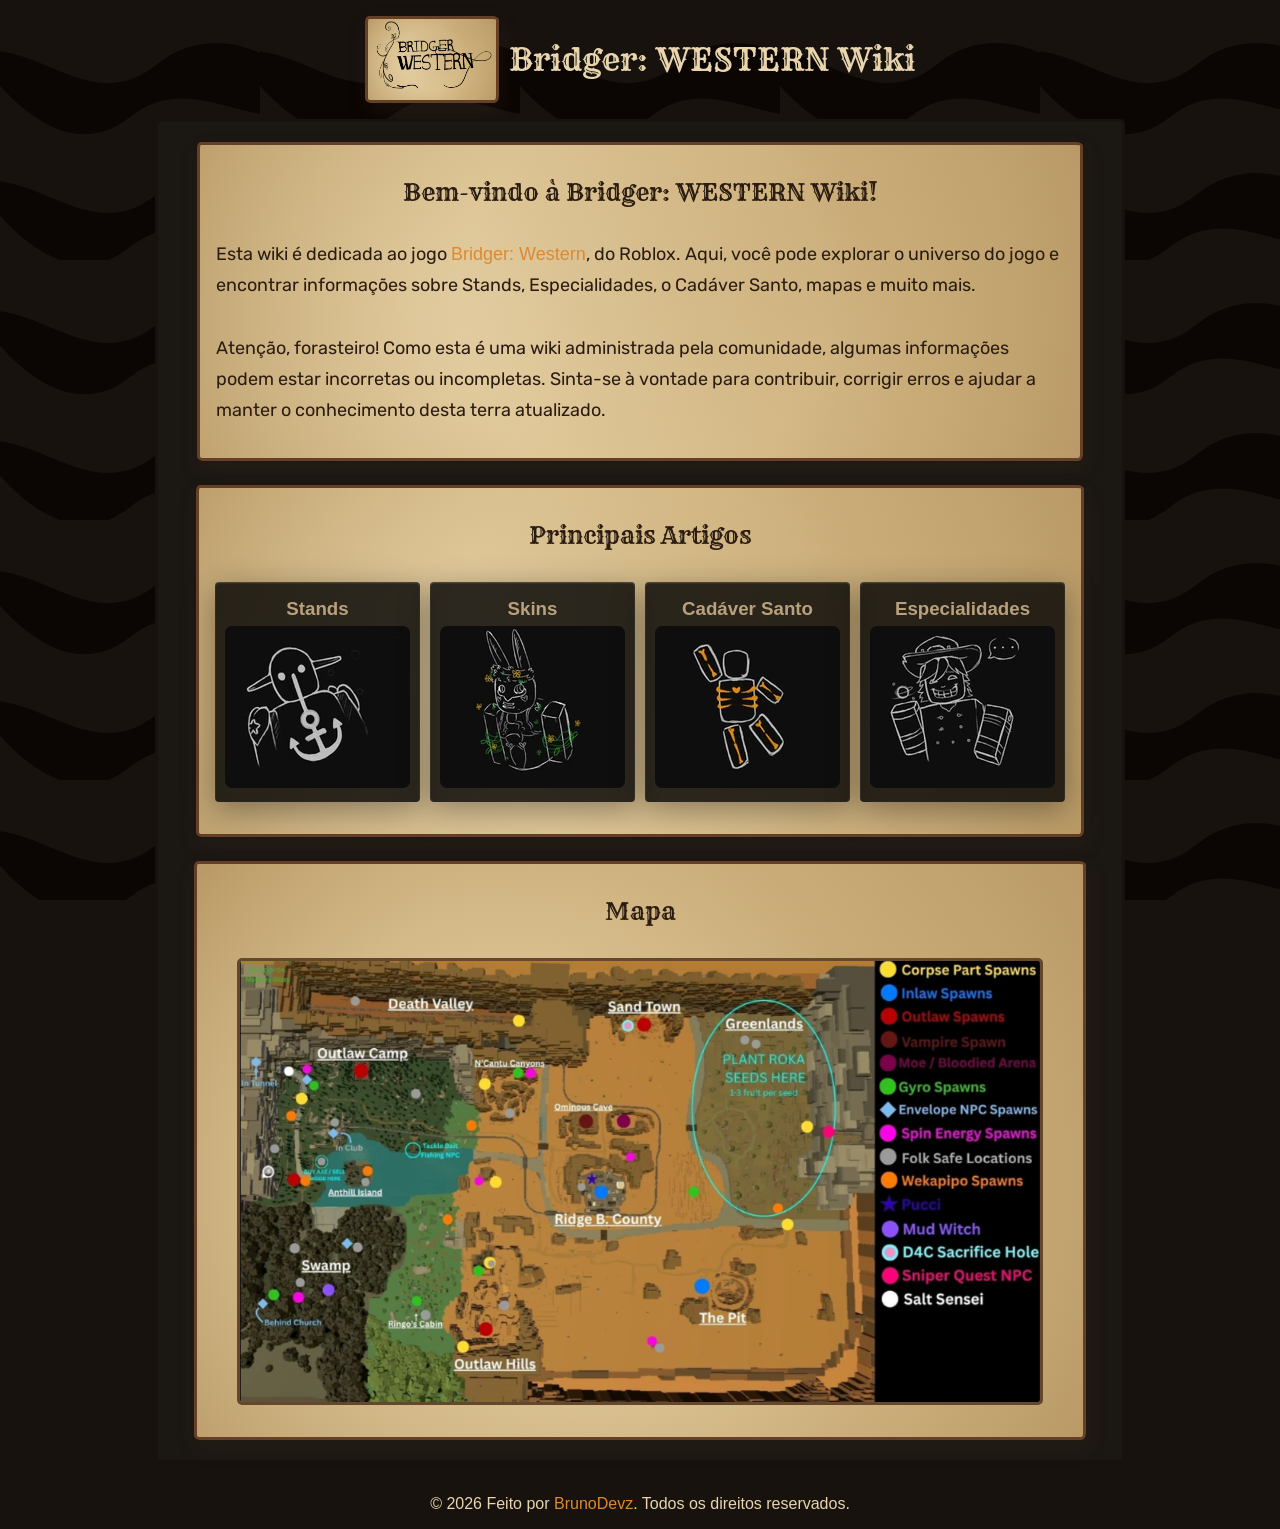
<file: index.html>
<!DOCTYPE html>
<html lang="pt-br">

<head>
    <meta charset="UTF-8">
    <meta name="viewport" content="width=device-width, initial-scale=1.0">

    <link rel="stylesheet" href="styles/index.css">
    <link rel="shortcut icon" href="images/bridger-logo.png" type="image/x-icon">

    <link rel="preconnect" href="https://fonts.googleapis.com">
    <link rel="preconnect" href="https://fonts.gstatic.com" crossorigin>
    <link href="https://fonts.googleapis.com/css2?family=Rubik:ital,wght@0,300..900;1,300..900&family=Rye&display=swap"
        rel="stylesheet">

    <title>Bridger: WESTERN | Wiki</title>
</head>

<body>

    <header class="cabecalho">
        <div class="main-informacao">
            <div class="div-imagem">
                <a href="index.html"><img class="imagem-principal" src="images/bridger-logo.png" alt="logo bridger western"></a>
            </div>
            <h1 class="titulo">Bridger: WESTERN Wiki</h1>
        </div>
    </header>

    <main class="main">

        <section class="section section-principal">
            <h2 class="subtitulo">Bem-vindo à Bridger: WESTERN Wiki!</h2>
            <p class="paragrafo-section">Esta wiki é dedicada ao jogo <a class="link"
                    href="https://www.roblox.com/pt/games/99449877692519/Bridger-WESTERN" target="_blank">Bridger:
                    Western</a>, do Roblox. Aqui, você pode
                explorar o universo do jogo e encontrar informações sobre Stands, Especialidades, o Cadáver Santo, mapas
                e muito mais.</p>

            <p class="paragrafo-section">
                Atenção, forasteiro! Como esta é uma wiki administrada pela comunidade, algumas informações podem estar
                incorretas ou incompletas. Sinta-se à vontade para contribuir, corrigir erros e ajudar a manter o
                conhecimento desta terra atualizado.
            </p>
        </section>



        <section class="section">
            <h2 class="titulo-section">Principais Artigos</h2>

            <div class="container-cards">

                <div class="card">
                    <a class="link" href="stands.html">

                        <h3 class="card-titulo">Stands</h3>
                        <img class="imagem-card" src="images/stands-logo.png" alt="icone de stand">
                    </a>
                </div>

                <div class="card">
                    <a class="link" href="skins.html">
                        <h3 class="card-titulo">Skins</h3>
                        <img class="imagem-card" src="images/skins-logo.png" alt="icone de skins">
                    </a>
                </div>

                <div class="card">
                    <a class="link" href="corpse.html">
                        <h3 class="card-titulo">Cadáver Santo</h3>
                        <img class="imagem-card" src="images/corpse-logo.png" alt="icone das partes do cadaver santo">
                    </a>
                </div>

                <div class="card">
                    <a class="link" href="specialty.html">
                        <h3 class="card-titulo">Especialidades</h3>
                        <img class="imagem-card" src="images/specialty-logo.png" alt="icone de Especialidades">
                    </a>
                </div>



            </div>

        </section>

        <section class="section section-secundaria">
            <h2 class="titulo-section">Mapa</h2>
            <img class="imagem-secundaria" src="images/map.png" alt="mapa do bridger">
        </section>



    </main>
    <footer class="footer">
        <p>&copy; <span id="year"></span> Feito por <a class="link" href="https://brunodevz.vercel.app" target="_blank">BrunoDevz</a>. Todos os direitos reservados.</p>
    </footer>
    <script>
        document.getElementById("year").textContent = new Date().getFullYear();
    </script>
</body>

</html>
</file>
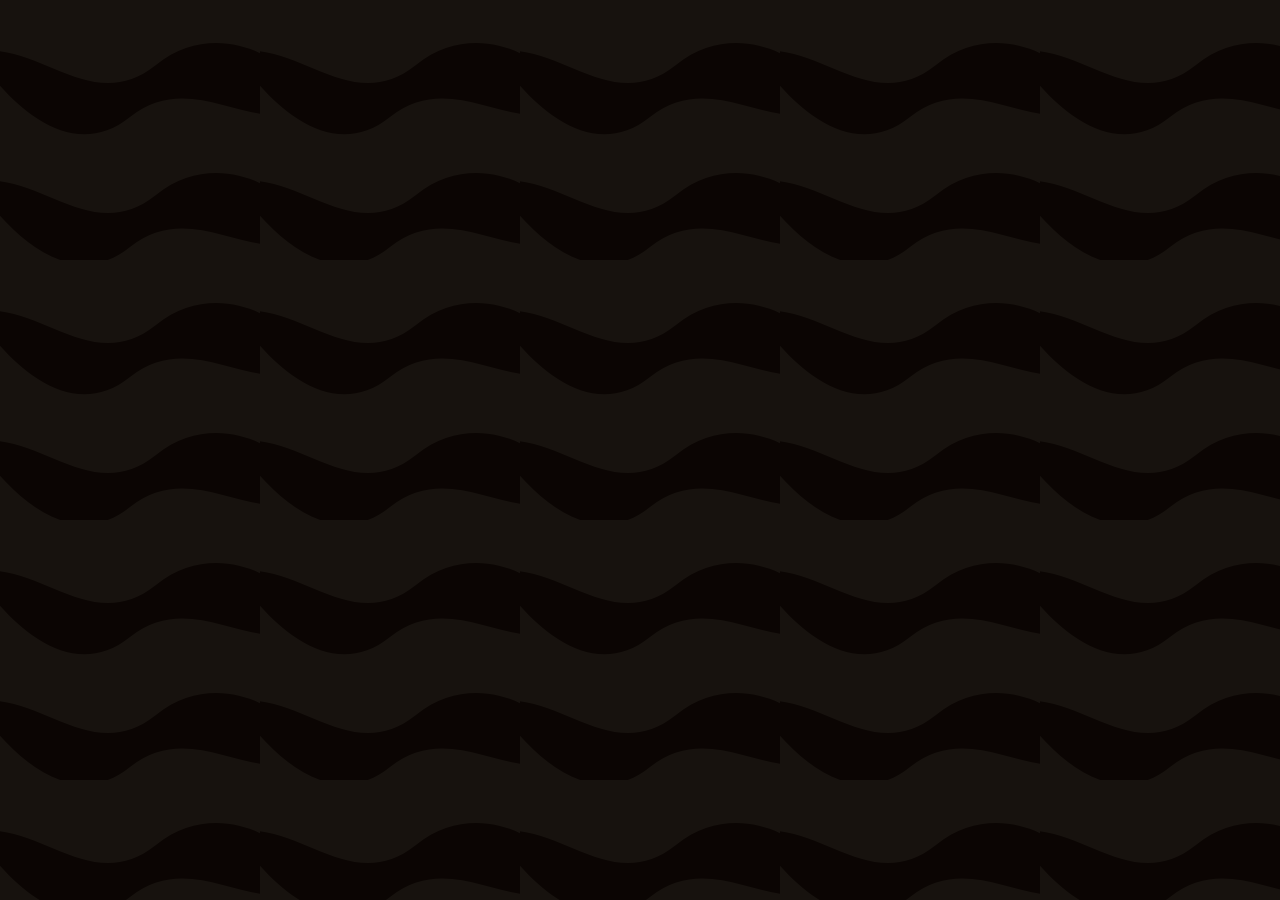
<file: corpse.html>
<!DOCTYPE html>
<html lang="pt-br">

<head>
    <meta charset="UTF-8">
    <meta name="viewport" content="width=device-width, initial-scale=1.0">
    <link rel="stylesheet" href="styles/corpse.css">
    <link rel="shortcut icon" href="images/favicon.png" type="image/x-icon">

    <link rel="preconnect" href="https://fonts.googleapis.com">
    <link rel="preconnect" href="https://fonts.gstatic.com" crossorigin>

    <link
        href="https://fonts.googleapis.com/css2?family=Cinzel:wght@400..900&family=Pixelify+Sans:wght@400..700&family=Rye&display=swap"
        rel="stylesheet">
    <title>Partes do Cadáver | Bridger: WESTERN | Wiki</title>
</head>

<body>

</body>

</html>
</file>
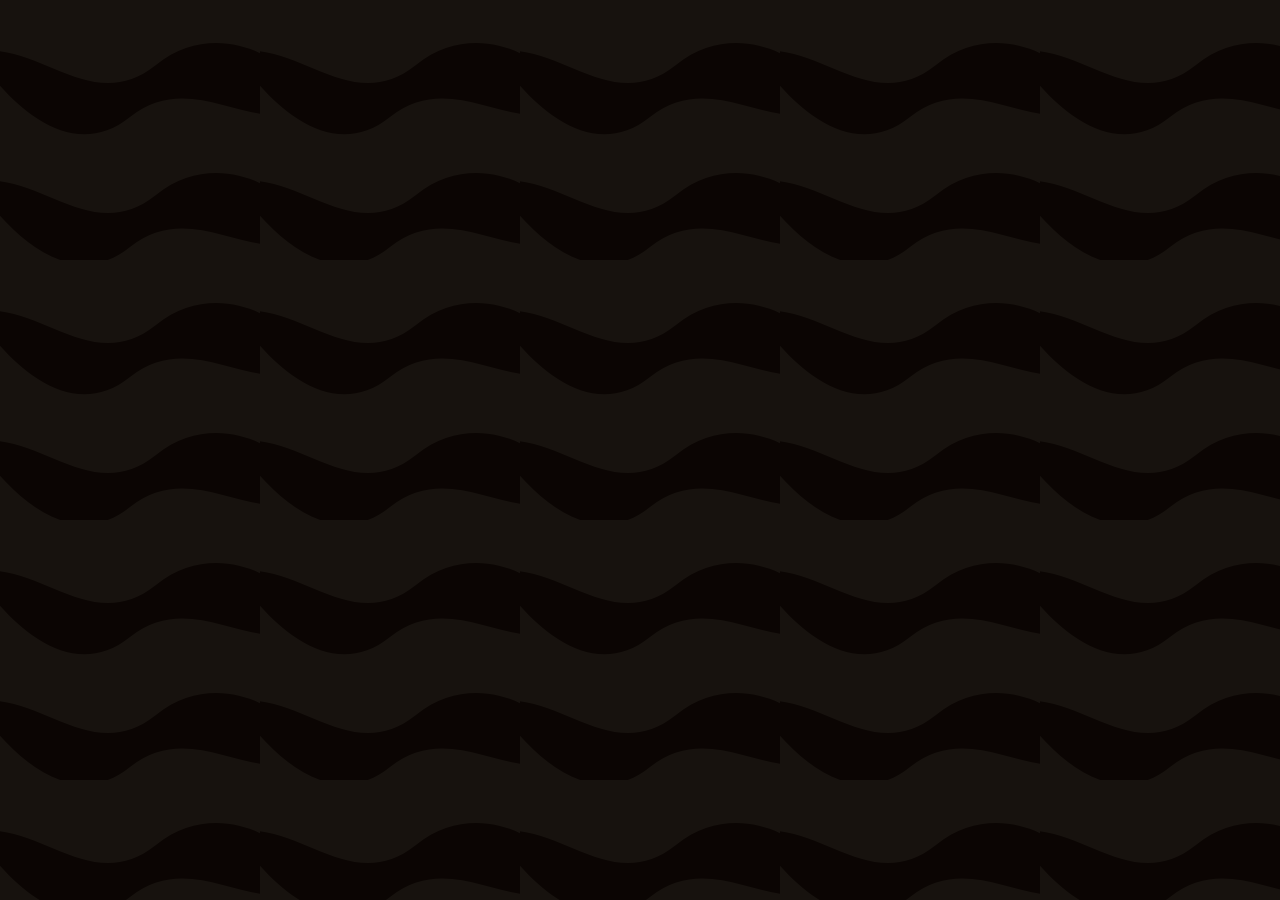
<file: skins.html>
<!DOCTYPE html>
<html lang="pt-br">

<head>
    <meta charset="UTF-8">
    <meta name="viewport" content="width=device-width, initial-scale=1.0">
    <link rel="stylesheet" href="styles/skins.css">
    <link rel="shortcut icon" href="images/favicon.png" type="image/x-icon">

    <link rel="preconnect" href="https://fonts.googleapis.com">
    <link rel="preconnect" href="https://fonts.gstatic.com" crossorigin>


    <link
        href="https://fonts.googleapis.com/css2?family=Cinzel:wght@400..900&family=Pixelify+Sans:wght@400..700&family=Rye&display=swap"
        rel="stylesheet">
    <title>Skins | Bridger: WESTERN | Wiki</title>
</head>

<body>

</body>

</html>
</file>
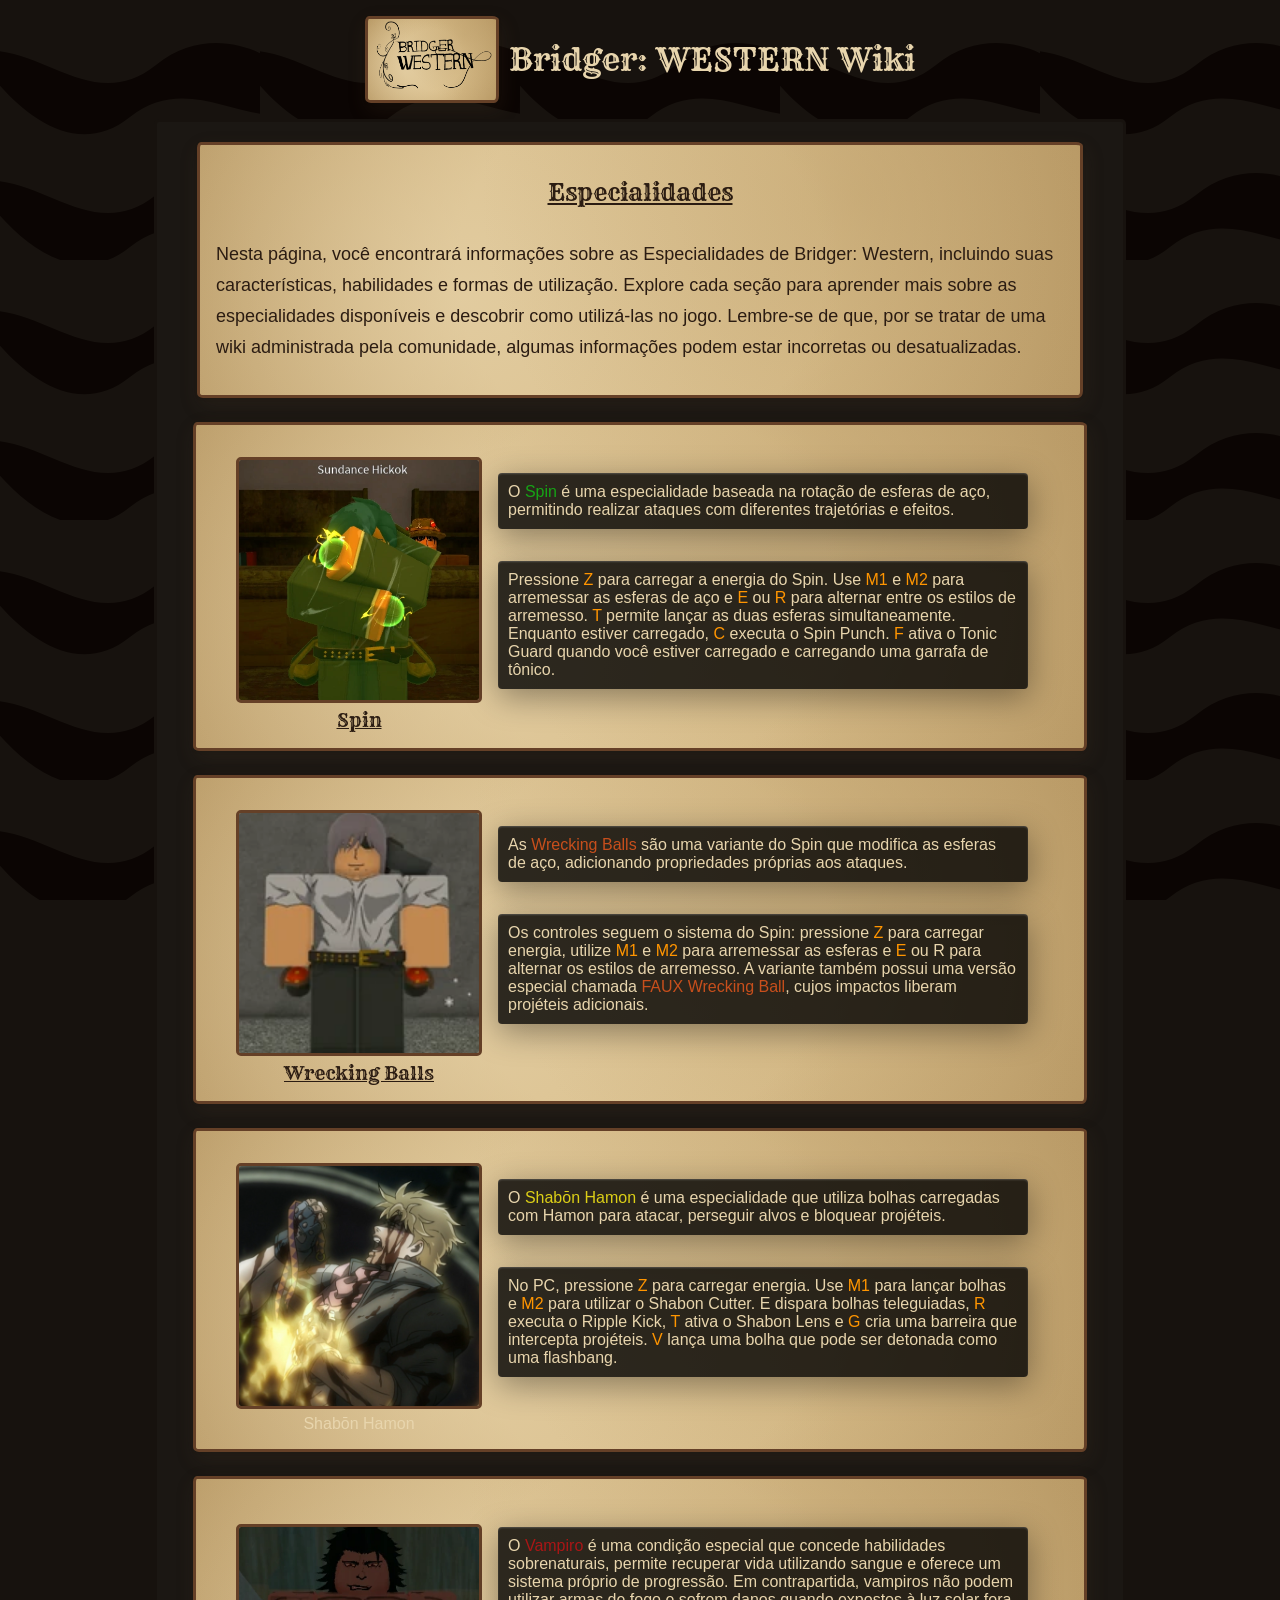
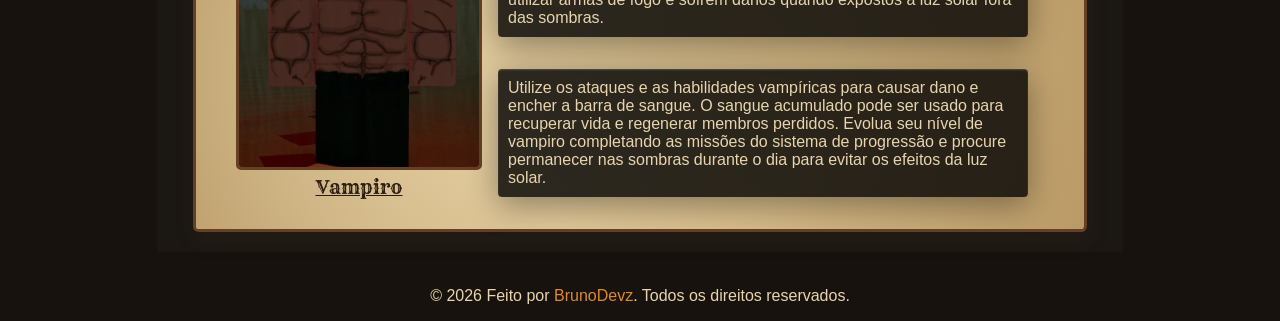
<file: specialty.html>
<!DOCTYPE html>
<html lang="pt-br">

<head>
    <meta charset="UTF-8">
    <meta name="viewport" content="width=device-width, initial-scale=1.0">
    <link rel="stylesheet" href="styles/specialty.css">
    <link rel="shortcut icon" href="images/favicon.png" type="image/x-icon">

    <link rel="preconnect" href="https://fonts.googleapis.com">
    <link rel="preconnect" href="https://fonts.gstatic.com" crossorigin>

    <link
        href="https://fonts.googleapis.com/css2?family=Cinzel:wght@400..900&family=Pixelify+Sans:wght@400..700&family=Rye&display=swap"
        rel="stylesheet">
    <title>Especialidades | Bridger: WESTERN | Wiki</title>
</head>

<body>

    <header class="cabecalho">
        <div class="main-informacao">
            <div class="div-imagem">
                <a href="index.html"><img class="imagem-principal" src="images/bridger-logo.png"
                        alt="logo bridger western"></a>
            </div>
            <h1 class="titulo">Bridger: WESTERN Wiki</h1>
        </div>
    </header>

    <main class="main">


        <section class="section section-principal">
            <h2 class="subtitulo">Especialidades</h2>
            <p class="paragrafo-section">Nesta página, você encontrará informações sobre as Especialidades de Bridger:
                Western, incluindo suas
                características, habilidades e formas de utilização. Explore cada seção para aprender mais sobre as
                especialidades disponíveis e descobrir como utilizá-las no jogo. Lembre-se de que, por se tratar de uma
                wiki administrada pela comunidade, algumas informações podem estar incorretas ou desatualizadas.</p>
        </section>

        <section class="section section-secundaria">

            <div class="especialidade">
                <img class="imagem-especialidade" src="images/spin.png" alt="imagem do spin">
                <h3 class="titulo-especialidade">Spin</h3>
            </div>

            <div class="descricao-especialidade">
                <div class="card-paragrafo">
                    <p class="paragrafo-descricao">
                        O <span class="span-spin">Spin</span> é uma especialidade baseada na rotação de esferas de aço,
                        permitindo realizar ataques com
                        diferentes trajetórias e efeitos.
                    </p>
                </div>
                <div class="card-paragrafo">
                    <p class="paragrafo-descricao">Pressione <span class="comando">Z</span> para carregar a energia do
                        Spin. Use <span class="comando">M1</span> e <span class="comando">M2</span> para arremessar as
                        esferas de aço e <span class="comando">E</span> ou <span class="comando">R</span> para
                        alternar entre os estilos de arremesso. <span class="comando">T</span> permite lançar as duas
                        esferas simultaneamente. Enquanto
                        estiver carregado, <span class="comando">C</span> executa o Spin Punch. <span
                            class="comando">F</span> ativa o Tonic Guard quando você estiver carregado e
                        carregando uma garrafa de tônico.</p>
                </div>
            </div>
        </section>

        <section class="section section-secundaria">

            <div class="especialidade">
                <img class="imagem-especialidade" src="images/wrecking-ball.png" alt="imagem das wrecking balls">
                <h3 class="titulo-especialidade">Wrecking Balls</h3>
            </div>

            <div class="descricao-especialidade">
                <div class="card-paragrafo">
                    <p class="paragrafo-descricao">
                        As <span class="span-wrecking">Wrecking Balls</span> são uma variante do Spin que modifica as
                        esferas de aço, adicionando propriedades próprias aos ataques.
                    </p>
                </div>
                <div class="card-paragrafo">
                    <p class="paragrafo-descricao">Os controles seguem o sistema do Spin: pressione <span
                            class="comando">Z</span> para carregar
                        energia, utilize <span class="comando">M1</span> e <span class="comando">M2</span> para
                        arremessar as esferas e <span class="comando">E</span> ou R para alternar os estilos de
                        arremesso. A variante também possui uma versão especial chamada <span class="span-wrecking">FAUX
                            Wrecking Ball</span>, cujos
                        impactos liberam projéteis adicionais.</p>
                </div>
            </div>
        </section>

        <section class="section section-secundaria">

            <div class="especialidade">
                <img class="imagem-especialidade" src="images/hamon.png" alt="imagem do hamon>
                <h3 class=" titulo-especialidade">Shabōn Hamon</h3>
            </div>

            <div class="descricao-especialidade">
                <div class="card-paragrafo">
                    <p class="paragrafo-descricao">
                        O <span class="span-hamon">Shabōn Hamon</span> é uma especialidade que utiliza bolhas carregadas
                        com Hamon para atacar,
                        perseguir alvos e bloquear projéteis.
                    </p>
                </div>
                <div class="card-paragrafo">
                    <p class="paragrafo-descricao">No PC, pressione <span class="comando">Z</span> para carregar
                        energia. Use <span class="comando">M1</span> para lançar bolhas
                        e <span class="comando">M2</span> para utilizar o Shabon Cutter. E dispara bolhas teleguiadas,
                        <span class="comando">R</span> executa o Ripple Kick, <span class="comando">T</span>
                        ativa o Shabon Lens e <span class="comando">G</span> cria uma barreira que intercepta projéteis.
                        <span class="comando">V</span> lança uma bolha que pode
                        ser detonada como uma flashbang.
                    </p>
                </div>
            </div>
        </section>

        <section class="section section-secundaria">

            <div class="especialidade">
                <img class="imagem-especialidade" src="images/vampire.png" alt="imagem do vampiro">
                <h3 class="titulo-especialidade">Vampiro</h3>
            </div>

            <div class="descricao-especialidade">
                <div class="card-paragrafo">
                    <p class="paragrafo-descricao">
                        O <span class="span-vampire">Vampiro</span> é uma condição especial que concede habilidades
                        sobrenaturais, permite recuperar vida
                        utilizando sangue e oferece um sistema próprio de progressão. Em contrapartida, vampiros não
                        podem utilizar armas de fogo e sofrem danos quando expostos à luz solar fora das sombras.
                </div>
                <div class="card-paragrafo">
                    <p class="paragrafo-descricao">Utilize os ataques e as habilidades vampíricas para causar dano e
                        encher a barra de sangue. O sangue acumulado pode ser usado para recuperar vida e regenerar
                        membros perdidos. Evolua seu nível de vampiro completando as missões do sistema de progressão e
                        procure permanecer nas sombras durante o dia para evitar os efeitos da luz solar.</p>
                </div>
            </div>
        </section>

    </main>

    <footer class="footer">
        <p>&copy; <span id="year"></span> Feito por <a class="link" href="https://brunodevz.vercel.app"
                target="_blank">BrunoDevz</a>. Todos os direitos reservados.</p>
    </footer>
    <script>
        document.getElementById("year").textContent = new Date().getFullYear();
    </script>
</body>

</html>
</file>
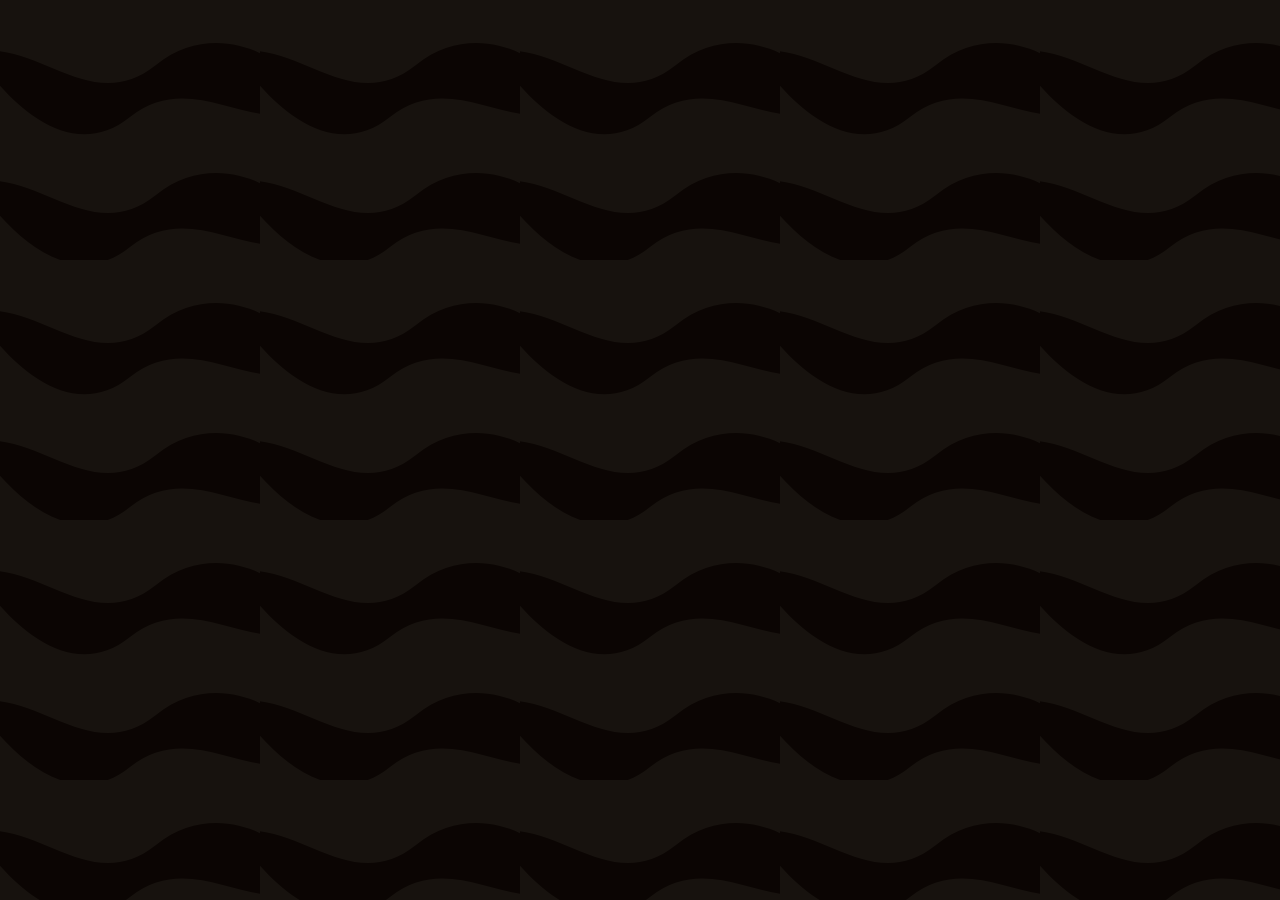
<file: stands.html>
<!DOCTYPE html>
<html lang="pt-br">

<head>
    <meta charset="UTF-8">
    <meta name="viewport" content="width=device-width, initial-scale=1.0">
    <link rel="stylesheet" href="styles/stands.css">
    <link rel="shortcut icon" href="images/favicon.png" type="image/x-icon">

    <link rel="preconnect" href="https://fonts.googleapis.com">
    <link rel="preconnect" href="https://fonts.gstatic.com" crossorigin>

    <link
        href="https://fonts.googleapis.com/css2?family=Cinzel:wght@400..900&family=Pixelify+Sans:wght@400..700&family=Rye&display=swap"
        rel="stylesheet">
    <title>Stands | Bridger: WESTERN | Wiki</title>
</head>

<body>

</body>

</html>
</file>
<file: styles/index.css>
:root {
  --glass-black-bg: rgba(0, 0, 0, 0.8);
  --glass-shadow:
    inset 0 1px 2px rgba(255, 255, 255, 0.2), 0 8px 32px 0 rgba(0, 0, 0, 0.37);

  /* FUNDOS */
  --bg-primary: #17120e;
  --bg-secondary: #241911;
  --bg-tertiary: #332318;

  /* PAPEL VELHO */
  --paper: #d8bd8a;
  --paper-light: #e8d5ad;
  --paper-dark: #b99a66;

  /* MARROM */
  --brown-dark: #3b2417;
  --brown: #654027;
  --brown-light: #8b5a32;

  /* LARANJA / FERRUGEM */
  --orange: #c87532;
  --orange-light: #e49a4f;
  --rust: #9e4828;

  /* PRETO */
  --black: #0d0b09;
  --black-soft: #1b1713;

  /* TEXTOS */
  --text-primary: #e8d5ad;
  --text-secondary: #b9a17d;
  --text-dark: #2b1c12;
  --text-muted: #82705a;

  /* BORDAS */
  --border: #65472d;
  --border-light: #987247;

  /* INTERAÇÕES */
  --accent: #c87532;
  --accent-hover: #e49a4f;
  --link: #dd8930;
  --link-hover: #ff9500;

  /* EFEITOS */
  --shadow: rgba(0, 0, 0, 0.45);
  --overlay: rgba(13, 11, 9, 0.8);
}
* {
  margin: 0;
  padding: 0;
  outline: 0;
  border: none;
  text-decoration: none;
  font-family: "Roboto", sans-serif;
}

body {
  display: flex;
  flex-direction: column;
  justify-content: center;
  align-items: center;


  background-color: var(--bg-primary); 

  background-image:

    url("data:image/svg+xml,%3Csvg viewBox='0 0 200 200' xmlns='http://w3.org id='bgNoise'%3E%3CfeTurbulence type='fractalNoise' baseFrequency='0.8' numOctaves='3' stitchTiles='stitch'/%3E%3C/filter%3E%3Crect width='100%25' height='100%25' filter='url(%23bgNoise)' opacity='0.25'/%3E%3C/svg%3E"),
    
  
    url("data:image/svg+xml,%3Csvg xmlns='http://www.w3.org/2000/svg' width='120' height='120' viewBox='0 0 100 100'%3E%3Cpath d='M-10 20 C 15 15, 35 45, 60 25 C 85 5, 115 25, 120 40 C 100 55, 75 25, 50 45 C 25 65, 0 35, -10 20 Z M-10 70 C 15 65, 35 95, 60 75 C 85 55, 115 75, 120 90 C 100 105, 75 75, 50 95 C 25 115, 0 85, -10 70 Z' fill='%233b2417'/%3E%3C/svg%3E");


  background-blend-mode: overlay; 
  
  /* Comportamento das camadas */
  background-attachment: fixed;
  background-repeat: no-repeat, repeat;
  background-size: cover, 260px;
  
  margin: 0;
  min-height: 100vh;
  color: var(--text-primary);
}



section {
  padding: 2rem 1rem;
}

h2 {
  color: var(--text-dark);
}

h3 {
  color: var(--text-secondary);
}

.link {
  color: var(--link);
  transition: color 0.3s ease;
}

.link:hover {
  color: var(--link-hover);
}

.cabecalho {
  display: flex;
  justify-content: flex-start;
  align-items: center;

  margin-top: 1rem;
}

.main {
  display: flex;
  flex-direction: column;
  justify-content: center;
  align-items: center;

  margin: 1rem;
  padding: 20px;
  gap: 1.5rem;

  border: 3px solid var(--bg-primary);
  border-radius: 5px;

  background-color: var(--black-soft);
}

.div-imagem {
  background-color: var(--paper);
  background-image:
    url("data:image/svg+xml,%3Csvg viewBox='0 0 200 200' xmlns='http://w3.org id='noise'%3E%3CfeTurbulence type='fractalNoise' baseFrequency='0.75' numOctaves='3' stitchTiles='stitch'/%3E%3C/filter%3E%3Crect width='100%25' height='100%25' filter='url(%23noise)' opacity='0.15'/%3E%3C/svg%3E"),
    radial-gradient(
      circle at 75% 20%,
      rgba(185, 154, 102, 0.4) 0%,
      transparent 55%
    ),
    radial-gradient(
      circle at 30% 60%,
      rgba(232, 213, 173, 0.6) 0%,
      transparent 60%
    ),
    radial-gradient(circle, transparent 40%, var(--paper-dark) 100%);

  background-blend-mode: multiply, normal, normal, normal;

  border: 3px solid var(--brown);
  border-radius: 4px 7px 5px 6px / 6px 4px 7px 5px;

  box-shadow:
    0 1px 3px rgba(0, 0, 0, 0.1),
    2px 8px 20px rgba(80, 60, 40, 0.2);

  transition: all 0.3s ease;
}

.imagem-principal {
  width: 8rem;
}

.main-informacao {
  display: flex;
  flex-direction: row;
  justify-content: flex-start;
  align-items: center;

  gap: 10px;

  transition:
    transform 0.3s ease,
    text-shadow 0.3s ease;
}

.titulo {
  font-family: "rye", serif;
  font-weight: 400;
  font-style: normal;
  cursor: default;
}

.div-imagem:hover {
  transform: scale(1.03);
}

.section {
  display: flex;
  flex-direction: column;
  justify-content: center;
  align-items: center;

  border: 3px solid var(--brown);

  margin: 0px 1rem;

  background-color: var(--paper);
  background-image:
    url("data:image/svg+xml,%3Csvg viewBox='0 0 200 200' xmlns='http://w3.org id='noise'%3E%3CfeTurbulence type='fractalNoise' baseFrequency='0.75' numOctaves='3' stitchTiles='stitch'/%3E%3C/filter%3E%3Crect width='100%25' height='100%25' filter='url(%23noise)' opacity='0.15'/%3E%3C/svg%3E"),
    radial-gradient(
      circle at 75% 20%,
      rgba(185, 154, 102, 0.4) 0%,
      transparent 55%
    ),
    radial-gradient(
      circle at 30% 60%,
      rgba(232, 213, 173, 0.6) 0%,
      transparent 60%
    ),
    radial-gradient(circle, transparent 40%, var(--paper-dark) 100%);

  background-blend-mode: multiply, normal, normal, normal;

  border-radius: 4px 7px 5px 6px / 6px 4px 7px 5px;

  box-shadow:
    0 1px 3px rgba(0, 0, 0, 0.1),
    2px 8px 20px rgba(80, 60, 40, 0.2);
}

.section-secundaria {
  padding: 2rem 2.5rem;
}

.section-principal {
  display: flex;
  width: 53rem;

  gap: 2rem;
}

.subtitulo {
  font-family: "rye", serif;
  font-weight: 400;
  font-style: normal;
  cursor: default;
}

.paragrafo-section {
  color: var(--text-dark);
  font-family: rubik, helvetica, arial, sans-serif;
  font-size: 18px;
  font-weight: 400;
  line-height: 31px;
}

.titulo-section {
  font-family: "rye", serif;
  font-weight: 400;
  font-style: normal;
  margin-bottom: 2rem;
}

.container-cards {
  display: flex;
  justify-content: center;
  flex-wrap: wrap;
  gap: 10px;
}

.card {
  display: grid;
  place-items: center;
  gap: 12px;
  padding: 10px;

  background-color: var(--glass-black-bg);
  box-shadow: var(--glass-shadow);
  border-radius: 4px;

  transition: all 0.3s ease;
}

.card-titulo {
  text-align: center;
  margin: 6px;
}

.imagem-card {
  border-radius: 7px;
}

.card:hover {
  transform: scale(1.03);
}

.imagem-secundaria {
  width: 50rem;
  border-radius: 5px;
  border: 3px solid var(--border);
}

.footer {
  margin: 1rem;
}
</file>
<file: styles/corpse.css>
:root {
  --glass-black-bg: rgba(0, 0, 0, 0.8);
  --glass-shadow:
    inset 0 1px 2px rgba(255, 255, 255, 0.2), 0 8px 32px 0 rgba(0, 0, 0, 0.37);

  /* FUNDOS */
  --bg-primary: #17120e;
  --bg-secondary: #241911;
  --bg-tertiary: #332318;

  /* PAPEL VELHO */
  --paper: #d8bd8a;
  --paper-light: #e8d5ad;
  --paper-dark: #b99a66;

  /* MARROM */
  --brown-dark: #3b2417;
  --brown: #654027;
  --brown-light: #8b5a32;

  /* LARANJA / FERRUGEM */
  --orange: #c87532;
  --orange-light: #e49a4f;
  --rust: #9e4828;

  /* PRETO */
  --black: #0d0b09;
  --black-soft: #1b1713;

  /* TEXTOS */
  --text-primary: #e8d5ad;
  --text-secondary: #b9a17d;
  --text-dark: #2b1c12;
  --text-muted: #82705a;

  /* BORDAS */
  --border: #65472d;
  --border-light: #987247;

  /* INTERAÇÕES */
  --accent: #c87532;
  --accent-hover: #e49a4f;
  --link: #dd8930;
  --link-hover: #ff9500;

  /* EFEITOS */
  --shadow: rgba(0, 0, 0, 0.45);
  --overlay: rgba(13, 11, 9, 0.8);
}

* {
  margin: 0;
  padding: 0;
  outline: 0;
  border: none;
  text-decoration: none;
  font-family: "Roboto", sans-serif;
}

body {
  display: flex;
  flex-direction: column;
  justify-content: center;
  align-items: center;


  background-color: var(--bg-primary); 

  background-image:

    url("data:image/svg+xml,%3Csvg viewBox='0 0 200 200' xmlns='http://w3.org id='bgNoise'%3E%3CfeTurbulence type='fractalNoise' baseFrequency='0.8' numOctaves='3' stitchTiles='stitch'/%3E%3C/filter%3E%3Crect width='100%25' height='100%25' filter='url(%23bgNoise)' opacity='0.25'/%3E%3C/svg%3E"),
    
  
    url("data:image/svg+xml,%3Csvg xmlns='http://www.w3.org/2000/svg' width='120' height='120' viewBox='0 0 100 100'%3E%3Cpath d='M-10 20 C 15 15, 35 45, 60 25 C 85 5, 115 25, 120 40 C 100 55, 75 25, 50 45 C 25 65, 0 35, -10 20 Z M-10 70 C 15 65, 35 95, 60 75 C 85 55, 115 75, 120 90 C 100 105, 75 75, 50 95 C 25 115, 0 85, -10 70 Z' fill='%233b2417'/%3E%3C/svg%3E");


  background-blend-mode: overlay; 
  
  /* Comportamento das camadas */
  background-attachment: fixed;
  background-repeat: no-repeat, repeat;
  background-size: cover, 260px;
  
  margin: 0;
  min-height: 100vh;
  color: var(--text-primary);
}
</file>
<file: styles/skins.css>
:root {
  --glass-black-bg: rgba(0, 0, 0, 0.8);
  --glass-shadow:
    inset 0 1px 2px rgba(255, 255, 255, 0.2), 0 8px 32px 0 rgba(0, 0, 0, 0.37);

  /* FUNDOS */
  --bg-primary: #17120e;
  --bg-secondary: #241911;
  --bg-tertiary: #332318;

  /* PAPEL VELHO */
  --paper: #d8bd8a;
  --paper-light: #e8d5ad;
  --paper-dark: #b99a66;

  /* MARROM */
  --brown-dark: #3b2417;
  --brown: #654027;
  --brown-light: #8b5a32;

  /* LARANJA / FERRUGEM */
  --orange: #c87532;
  --orange-light: #e49a4f;
  --rust: #9e4828;

  /* PRETO */
  --black: #0d0b09;
  --black-soft: #1b1713;

  /* TEXTOS */
  --text-primary: #e8d5ad;
  --text-secondary: #b9a17d;
  --text-dark: #2b1c12;
  --text-muted: #82705a;

  /* BORDAS */
  --border: #65472d;
  --border-light: #987247;

  /* INTERAÇÕES */
  --accent: #c87532;
  --accent-hover: #e49a4f;
  --link: #dd8930;
  --link-hover: #ff9500;

  /* EFEITOS */
  --shadow: rgba(0, 0, 0, 0.45);
  --overlay: rgba(13, 11, 9, 0.8);
}

* {
  margin: 0;
  padding: 0;
  outline: 0;
  border: none;
  text-decoration: none;
  font-family: "Roboto", sans-serif;
}

body {
  display: flex;
  flex-direction: column;
  justify-content: center;
  align-items: center;


  background-color: var(--bg-primary); 

  background-image:

    url("data:image/svg+xml,%3Csvg viewBox='0 0 200 200' xmlns='http://w3.org id='bgNoise'%3E%3CfeTurbulence type='fractalNoise' baseFrequency='0.8' numOctaves='3' stitchTiles='stitch'/%3E%3C/filter%3E%3Crect width='100%25' height='100%25' filter='url(%23bgNoise)' opacity='0.25'/%3E%3C/svg%3E"),
    
  
    url("data:image/svg+xml,%3Csvg xmlns='http://www.w3.org/2000/svg' width='120' height='120' viewBox='0 0 100 100'%3E%3Cpath d='M-10 20 C 15 15, 35 45, 60 25 C 85 5, 115 25, 120 40 C 100 55, 75 25, 50 45 C 25 65, 0 35, -10 20 Z M-10 70 C 15 65, 35 95, 60 75 C 85 55, 115 75, 120 90 C 100 105, 75 75, 50 95 C 25 115, 0 85, -10 70 Z' fill='%233b2417'/%3E%3C/svg%3E");


  background-blend-mode: overlay; 
  
  /* Comportamento das camadas */
  background-attachment: fixed;
  background-repeat: no-repeat, repeat;
  background-size: cover, 260px;
  
  margin: 0;
  min-height: 100vh;
  color: var(--text-primary);
}
</file>
<file: styles/specialty.css>
:root {
  --glass-black-bg: rgba(0, 0, 0, 0.8);
  --glass-shadow:
    inset 0 1px 2px rgba(255, 255, 255, 0.2), 0 8px 32px 0 rgba(0, 0, 0, 0.37);

  /* FUNDOS */
  --bg-primary: #17120e;
  --bg-secondary: #241911;
  --bg-tertiary: #332318;

  /* PAPEL VELHO */
  --paper: #d8bd8a;
  --paper-light: #e8d5ad;
  --paper-dark: #b99a66;

  /* MARROM */
  --brown-dark: #3b2417;
  --brown: #654027;
  --brown-light: #8b5a32;

  /* LARANJA / FERRUGEM */
  --orange: #c87532;
  --orange-light: #e49a4f;
  --rust: #9e4828;

  /* PRETO */
  --black: #0d0b09;
  --black-soft: #1b1713;

  /* TEXTOS */
  --text-primary: #e8d5ad;
  --text-secondary: #b9a17d;
  --text-dark: #2b1c12;
  --text-muted: #82705a;

  /* BORDAS */
  --border: #65472d;
  --border-light: #987247;

  /* INTERAÇÕES */
  --accent: #c87532;
  --accent-hover: #e49a4f;
  --link: #dd8930;
  --link-hover: #ff9500;

  /* EFEITOS */
  --shadow: rgba(0, 0, 0, 0.45);
  --overlay: rgba(13, 11, 9, 0.8);
}

* {
  margin: 0;
  padding: 0;
  outline: 0;
  border: none;
  text-decoration: none;
  font-family: "Roboto", sans-serif;
}

body {
  display: flex;
  flex-direction: column;
  justify-content: center;
  align-items: center;


  background-color: var(--bg-primary); 

  background-image:

    url("data:image/svg+xml,%3Csvg viewBox='0 0 200 200' xmlns='http://w3.org id='bgNoise'%3E%3CfeTurbulence type='fractalNoise' baseFrequency='0.8' numOctaves='3' stitchTiles='stitch'/%3E%3C/filter%3E%3Crect width='100%25' height='100%25' filter='url(%23bgNoise)' opacity='0.25'/%3E%3C/svg%3E"),
    
  
    url("data:image/svg+xml,%3Csvg xmlns='http://www.w3.org/2000/svg' width='120' height='120' viewBox='0 0 100 100'%3E%3Cpath d='M-10 20 C 15 15, 35 45, 60 25 C 85 5, 115 25, 120 40 C 100 55, 75 25, 50 45 C 25 65, 0 35, -10 20 Z M-10 70 C 15 65, 35 95, 60 75 C 85 55, 115 75, 120 90 C 100 105, 75 75, 50 95 C 25 115, 0 85, -10 70 Z' fill='%233b2417'/%3E%3C/svg%3E");


  background-blend-mode: overlay; 
  
  /* Comportamento das camadas */
  background-attachment: fixed;
  background-repeat: no-repeat, repeat;
  background-size: cover, 260px;
  
  margin: 0;
  min-height: 100vh;
  color: var(--text-primary);
}

section {
  padding: 2rem 1rem;
}

h2 {
  color: var(--text-dark);
}

h3 {
  color: var(--text-secondary);
}

.link {
  color: var(--link);
  transition: color 0.3s ease;
}

.link:hover {
  color: var(--link-hover);
}

.cabecalho {
  display: flex;
  justify-content: flex-start;
  align-items: center;

  margin-top: 1rem;
}

.main {
  display: flex;
  flex-direction: column;
  justify-content: center;
  align-items: center;

  margin: 1rem;
  padding: 20px;
  gap: 1.5rem;

  border: 3px solid var(--bg-primary);
  border-radius: 5px;

  background-color: var(--black-soft);
}

.div-imagem {
  background-color: var(--paper);
  background-image:
    url("data:image/svg+xml,%3Csvg viewBox='0 0 200 200' xmlns='http://w3.org id='noise'%3E%3CfeTurbulence type='fractalNoise' baseFrequency='0.75' numOctaves='3' stitchTiles='stitch'/%3E%3C/filter%3E%3Crect width='100%25' height='100%25' filter='url(%23noise)' opacity='0.15'/%3E%3C/svg%3E"),
    radial-gradient(
      circle at 75% 20%,
      rgba(185, 154, 102, 0.4) 0%,
      transparent 55%
    ),
    radial-gradient(
      circle at 30% 60%,
      rgba(232, 213, 173, 0.6) 0%,
      transparent 60%
    ),
    radial-gradient(circle, transparent 40%, var(--paper-dark) 100%);

  background-blend-mode: multiply, normal, normal, normal;

  border: 3px solid var(--brown);
  border-radius: 4px 7px 5px 6px / 6px 4px 7px 5px;

  box-shadow:
    0 1px 3px rgba(0, 0, 0, 0.1),
    2px 8px 20px rgba(80, 60, 40, 0.2);

  transition: all 0.3s ease;
}

.imagem-principal {
  width: 8rem;
}

.imagem-principal {
  width: 8rem;
}

.main-informacao {
  display: flex;
  flex-direction: row;
  justify-content: flex-start;
  align-items: center;

  gap: 10px;

  transition:
    transform 0.3s ease,
    text-shadow 0.3s ease;
}

.titulo {
  font-family: "rye", serif;
  font-weight: 400;
  font-style: normal;
  cursor: default;
}

.div-imagem:hover {
  transform: scale(1.03);
}

.section {

  border: 3px solid var(--brown);

  margin: 0px 1rem;

  background-color: var(--paper);
  background-image:
    url("data:image/svg+xml,%3Csvg viewBox='0 0 200 200' xmlns='http://w3.org id='noise'%3E%3CfeTurbulence type='fractalNoise' baseFrequency='0.75' numOctaves='3' stitchTiles='stitch'/%3E%3C/filter%3E%3Crect width='100%25' height='100%25' filter='url(%23noise)' opacity='0.15'/%3E%3C/svg%3E"),
    radial-gradient(
      circle at 75% 20%,
      rgba(185, 154, 102, 0.4) 0%,
      transparent 55%
    ),
    radial-gradient(
      circle at 30% 60%,
      rgba(232, 213, 173, 0.6) 0%,
      transparent 60%
    ),
    radial-gradient(circle, transparent 40%, var(--paper-dark) 100%);

  background-blend-mode: multiply, normal, normal, normal;

  border-radius: 4px 7px 5px 6px / 6px 4px 7px 5px;

  box-shadow:
    0 1px 3px rgba(0, 0, 0, 0.1),
    2px 8px 20px rgba(80, 60, 40, 0.2);
}

.section-secundaria {
  display: flex;
  flex-direction: row;

  padding: 2rem 2.5rem 1rem;
}

.section-principal {
  display: flex;
  flex-direction: column;
  justify-content: center;
  align-items: center;

  width: 53rem;

  gap: 2rem;
}

.subtitulo {
  font-family: "rye", serif;
  font-weight: 400;
  font-style: normal;
  cursor: default;

  text-decoration: underline;
}

.paragrafo-section {
  color: var(--text-dark);
  font-family: rubik, helvetica, arial, sans-serif;
  font-size: 18px;
  font-weight: 400;
  line-height: 31px;
}

.titulo-section {
  font-family: "rye", serif;
  font-weight: 400;
  font-style: normal;
  margin-bottom: 2rem;
}

.especialidade {
  display: flex;
  flex-direction: column;
  justify-content: center;
  align-items: center;
  gap: 6px;
}

.imagem-especialidade {
  width: 15rem;
  height: 15rem;
  object-fit: cover;
  object-position: center 45%;

  border: 3px solid var(--brown);
  border-radius: 5px;
}

.titulo-especialidade {
  color: var(--text-dark);
  font-family: "rye", serif;
  font-weight: 400;
  font-style: normal;

  text-decoration: underline;
 
}

.card-paragrafo {
  display: grid;
  place-items: center;
  padding: 10px;
  margin: 1rem;

  max-width: 510px;

  background-color: var(--glass-black-bg);
  box-shadow: var(--glass-shadow);
  border-radius: 4px;
}

.descricao-especialidade {
  display: flex;
  flex-direction: column;
  align-items: center;
}

.span-spin {
  color: rgb(22, 165, 22);
  cursor: default;
}

.span-wrecking {
  color: rgb(200, 79, 28);
  cursor: default;
}

.span-hamon {
  color: rgb(220, 207, 23);
  cursor: default;
}

.span-vampire {
  color: rgb(169, 22, 22);
  cursor: default;
}

.comando {
  color: var(--link-hover);
  cursor: default;
}

.footer {
  margin: 1rem;
}
</file>
<file: styles/stands.css>
:root {
  --glass-black-bg: rgba(0, 0, 0, 0.8);
  --glass-shadow:
    inset 0 1px 2px rgba(255, 255, 255, 0.2), 0 8px 32px 0 rgba(0, 0, 0, 0.37);

  /* FUNDOS */
  --bg-primary: #17120e;
  --bg-secondary: #241911;
  --bg-tertiary: #332318;

  /* PAPEL VELHO */
  --paper: #d8bd8a;
  --paper-light: #e8d5ad;
  --paper-dark: #b99a66;

  /* MARROM */
  --brown-dark: #3b2417;
  --brown: #654027;
  --brown-light: #8b5a32;

  /* LARANJA / FERRUGEM */
  --orange: #c87532;
  --orange-light: #e49a4f;
  --rust: #9e4828;

  /* PRETO */
  --black: #0d0b09;
  --black-soft: #1b1713;

  /* TEXTOS */
  --text-primary: #e8d5ad;
  --text-secondary: #b9a17d;
  --text-dark: #2b1c12;
  --text-muted: #82705a;

  /* BORDAS */
  --border: #65472d;
  --border-light: #987247;

  /* INTERAÇÕES */
  --accent: #c87532;
  --accent-hover: #e49a4f;
  --link: #dd8930;
  --link-hover: #ff9500;

  /* EFEITOS */
  --shadow: rgba(0, 0, 0, 0.45);
  --overlay: rgba(13, 11, 9, 0.8);
}

* {
  margin: 0;
  padding: 0;
  outline: 0;
  border: none;
  text-decoration: none;
  font-family: "Roboto", sans-serif;
}

body {
  display: flex;
  flex-direction: column;
  justify-content: center;
  align-items: center;


  background-color: var(--bg-primary); 

  background-image:

    url("data:image/svg+xml,%3Csvg viewBox='0 0 200 200' xmlns='http://w3.org id='bgNoise'%3E%3CfeTurbulence type='fractalNoise' baseFrequency='0.8' numOctaves='3' stitchTiles='stitch'/%3E%3C/filter%3E%3Crect width='100%25' height='100%25' filter='url(%23bgNoise)' opacity='0.25'/%3E%3C/svg%3E"),
    
  
    url("data:image/svg+xml,%3Csvg xmlns='http://www.w3.org/2000/svg' width='120' height='120' viewBox='0 0 100 100'%3E%3Cpath d='M-10 20 C 15 15, 35 45, 60 25 C 85 5, 115 25, 120 40 C 100 55, 75 25, 50 45 C 25 65, 0 35, -10 20 Z M-10 70 C 15 65, 35 95, 60 75 C 85 55, 115 75, 120 90 C 100 105, 75 75, 50 95 C 25 115, 0 85, -10 70 Z' fill='%233b2417'/%3E%3C/svg%3E");


  background-blend-mode: overlay; 
  
  /* Comportamento das camadas */
  background-attachment: fixed;
  background-repeat: no-repeat, repeat;
  background-size: cover, 260px;
  
  margin: 0;
  min-height: 100vh;
  color: var(--text-primary);
}
</file>
